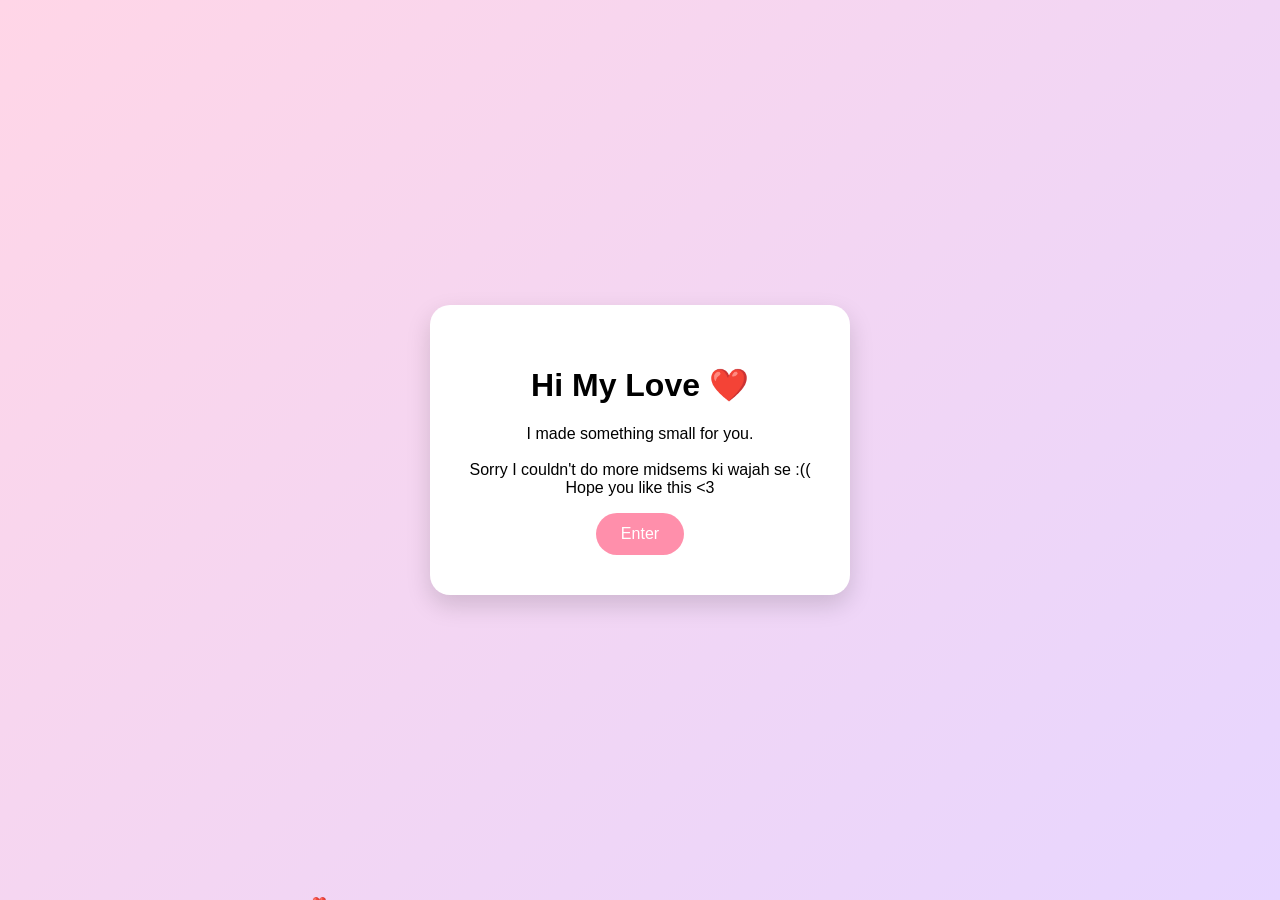
<file: index.html>
<!DOCTYPE html>
<html>
<head>
<title>Happy Birthday ❤️</title>
<link rel="stylesheet" href="style.css">
</head>

<body class="center">

<div class="card">
<h1>Hi My Love ❤️</h1>

<p class="welcome">
I made something small for you.<br><br>
Sorry I couldn't do more midsems ki wajah se :(( <br>
Hope you like this <3
</p>

<a href="memories.html">
<button class="btn">Enter</button>
</a>

</div>

<script src="script.js"></script>

</body>
</html>
</file>
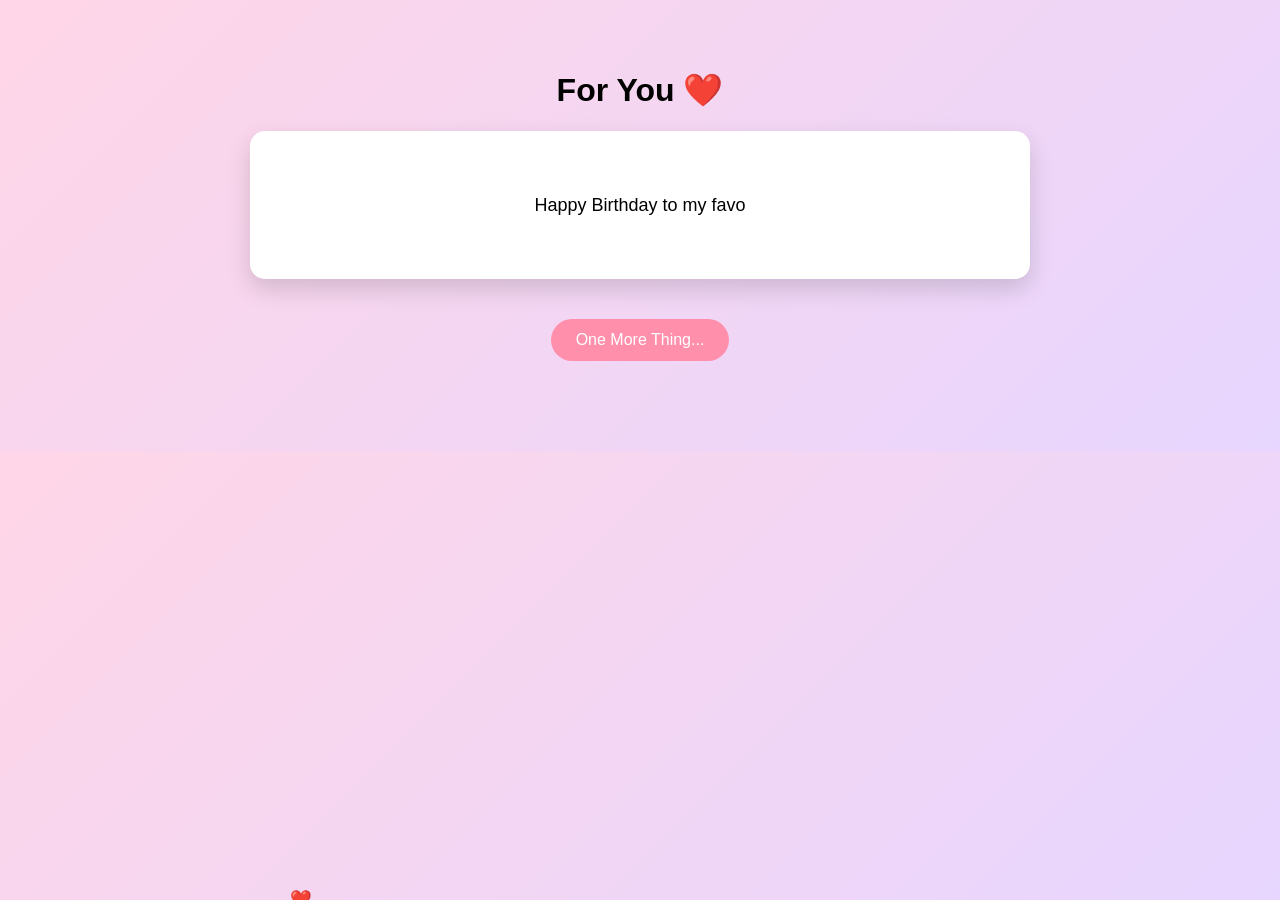
<file: letter.html>
<!DOCTYPE html>
<html>
<head>
<title>A Letter For You</title>
<link rel="stylesheet" href="style.css">
</head>

<body class="letterPage">

<h1>For You ❤️</h1>

<div class="letterBox">
<p id="typewriter"></p>
</div>

<div class="next">
<a href="surprise.html"><button class="btn">One More Thing...</button></a>
</div>

<script src="script.js"></script>

</body>
</html>
</file>
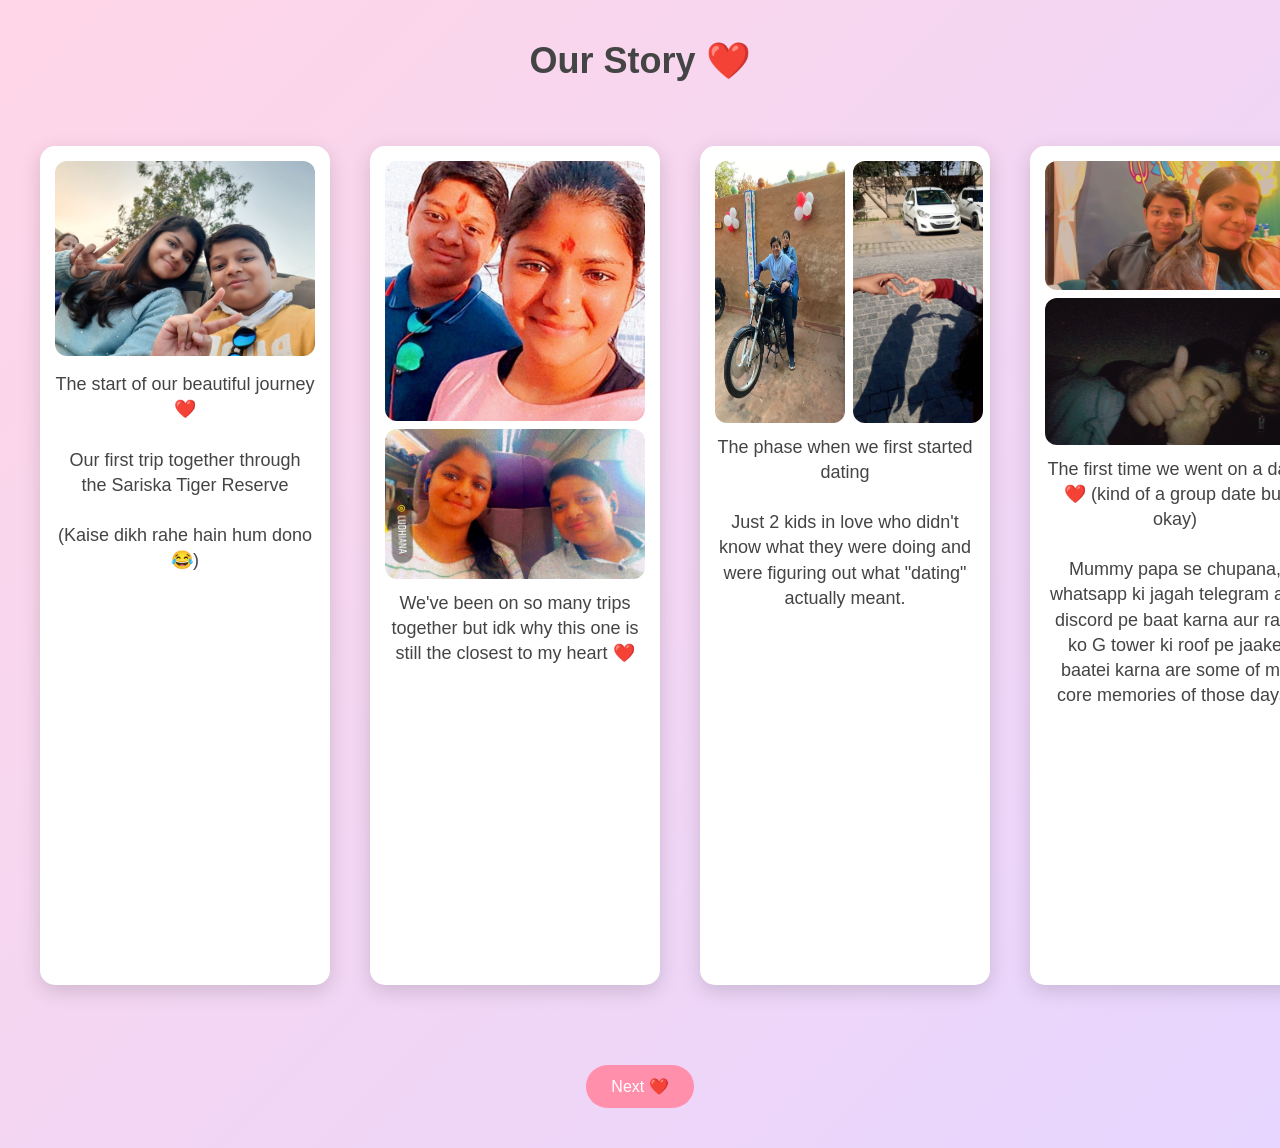
<file: memories.html>
<!DOCTYPE html>
<html>
<head>
<title>Our Timeline ❤️</title>
<link rel="stylesheet" href="style.css">
</head>

<body>

<h1 class="title">Our Story ❤️</h1>

<div class="timeline">

<div class="memory">
<img src="images/photo5.jpg">

<p>The start of our beautiful journey ❤️ </br></br>
Our first trip together through the Sariska Tiger Reserve </br></br>
(Kaise dikh rahe hain hum dono 😂)
 </p>
</div>

<div class="memory">

<div class="memoryPhotosMixed">
<img src="images/photo13.jpg">
<img src="images/photo14.jpg">
</div>

<p>We've been on so many trips together but idk why this one is still the closest to my heart ❤️</p>

</div>


<div class="memory">

<div class="memoryPhotosRow">
<img src="images/photo2.jpg">
<img src="images/photo12.jpg">
</div>

<p>
The phase when we first started dating </br> </br> Just 2 kids in love who didn't know what they were doing and were figuring out what "dating" actually meant.  
</p>

</div>

<div class="memory">

<div class="memoryPhotosColumn">
<img src="images/photo6.jpg">
<img src="images/photo7.jpg">
</div>

<p>The first time we went on a date ❤️ (kind of a group date but okay) </br> </br> Mummy papa se chupana, whatsapp ki jagah telegram aur discord pe baat karna aur raat ko G tower ki roof pe jaake baatei karna are some of my core memories of those days.</p>

</div>

<div class="memory">
<img src="images/photo3.jpg">
<p>The phase between us dating </br></br> Going to FIITJEE together, surviving all entrance exams together and not letting anything affect our friendship. </p>
</div>

<div class="memory">
<img src="images/photo4.jpg">
<p>Finally, all things fall into place and we start dating again ❤️</p>
</div>

<div class="memory">

<div class="memoryPhotosVertical">
<img src="images/photo9.jpg">
<img src="images/photo10.jpg">
</div>

<p>
Just taking a moment in between the story to admire this beauty 🤌😘.
</p>

</div>


<div class="memory">

<div class="memoryPhotosRow">
<img src="images/photo8.jpg">
<img src="images/photo11.jpg">
</div>

<p>
Long Distance is not easy but I'm glad we're both trying to overcome this distance 💕.
</p>

</div>

<div class="memory">
<img src="images/photo1.jpg">

<p>
Love you so so much. HAPPY BIRTHDAYYY BBGG!! 😘😘
 </p>
</div>


</div>

<div class="next">
<a href="letter.html">
<button class="btn">Next ❤️</button>
</a>
</div>

</body>
</html>
</file>
<file: style.css>
body{
font-family: 'Segoe UI', sans-serif;
background: linear-gradient(135deg,#ffd6e7,#e7d6ff);
margin:0;
padding:0;
text-align:center;
}

/* HOME PAGE CENTERING */

.center{
display:flex;
justify-content:center;
align-items:center;
height:100vh;
}

/* MAIN CARD */

.card{
background:white;
padding:40px;
border-radius:20px;
box-shadow:0 10px 25px rgba(0,0,0,0.15);
max-width:500px;
animation: fadeIn 1.5s;
}

/* BUTTON */

.btn{
background:#ff8fab;
border:none;
padding:12px 25px;
font-size:16px;
border-radius:25px;
cursor:pointer;
color:white;
transition:0.3s;
}

.btn:hover{
transform:scale(1.1);
background:#ff5d8f;
}

/* PAGE TITLES */

.title{
margin-top:40px;
font-size:36px;
color:#444;
}

/* LETTER PAGE */

.letterPage{
padding:50px;
}

.letterBox{
max-width:700px;
margin:auto;
background:white;
padding:40px;
border-radius:15px;
box-shadow:0 10px 25px rgba(0,0,0,0.15);
line-height:1.8;
font-size:18px;
}

/* NEXT BUTTON AREA */

.next{
margin:40px;
}

/* TIMELINE MEMORY PAGE */

.timeline{
display:flex;
overflow-x:auto;
gap:40px;
padding:40px;
scroll-behavior:smooth;
}

/* EACH MEMORY CARD */

.memory{
background:white;
border-radius:15px;
box-shadow:0 6px 20px rgba(0,0,0,0.15);
padding:15px;
transition:0.3s;
width:260px;
flex-shrink:0;
}



.memory img{
width:100%;
height:auto;
border-radius:12px;
}



.memory p{
margin-top:12px;
font-size:18px;
color:#444;
font-weight:500;
line-height:1.4;
}


/* HOVER EFFECT */

.memory:hover{
transform:scale(1.08);
}

/* SCROLLBAR STYLING */

.timeline::-webkit-scrollbar{
height:10px;
}

.timeline::-webkit-scrollbar-thumb{
background:#ff8fab;
border-radius:10px;
}

/* FADE IN ANIMATION */

@keyframes fadeIn{
from{
opacity:0;
transform:translateY(20px);
}

to{
opacity:1;
transform:translateY(0);
}
}

.memoryPhotos{
display:flex;
gap:8px;
}

.memoryPhotos img{
width:50%;
height:auto;
border-radius:12px;
}

.letterBox p{
white-space: pre-wrap;
}

/* SIDE BY SIDE PHOTOS */

.memoryPhotosRow{
display:flex;
gap:8px;
}

.memoryPhotosRow img{
width:50%;
border-radius:12px;
}

/* STACKED PHOTOS */

.memoryPhotosColumn{
display:flex;
flex-direction:column;
gap:8px;
}

.memoryPhotosColumn img{
width:100%;
border-radius:12px;
}

/* TWO VERTICAL PORTRAIT PHOTOS */

.memoryPhotosVertical{
display:flex;
flex-direction:column;
gap:10px;
}

.memoryPhotosVertical img{
width:100%;
height:auto;
border-radius:12px;
}

/* VERTICAL PHOTO + HORIZONTAL PHOTO */

.memoryPhotosMixed{
display:flex;
flex-direction:column;
gap:8px;
}

.memoryPhotosMixed img{
width:100%;
border-radius:12px;
object-fit:cover;
}

/* first image = vertical */
.memoryPhotosMixed img:first-child{
height:260px;
}

/* second image = horizontal */
.memoryPhotosMixed img:last-child{
height:150px;
}

.heart {
  position: fixed;
  bottom: -10px;
  color: pink;
  font-size: 20px;
  animation: float 6s linear infinite;
}

@keyframes float {
  from { transform: translateY(0); opacity:1; }
  to { transform: translateY(-100vh); opacity:0; }
}
</file>
